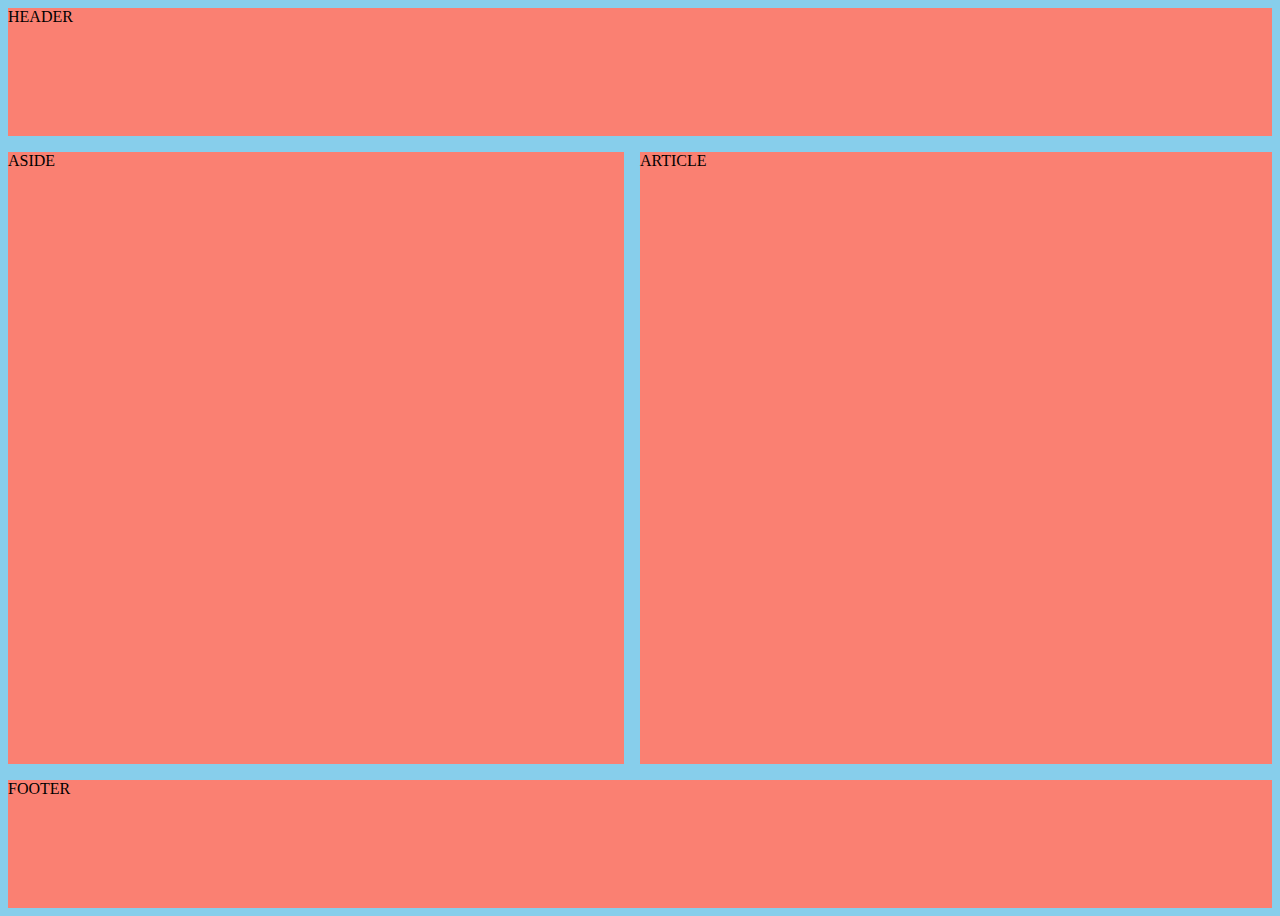
<file: class-five/index.html>
<!DOCTYPE html>
<html lang="en">
<head>
  <meta charset="UTF-8">
  <meta http-equiv="X-UA-Compatible" content="IE=edge">
  <meta name="viewport" content="width=device-width, initial-scale=1.0">
  <title>Document</title>
  <link rel="stylesheet" href="app.css">
</head>
<body>
  
  <div class="content">
    <header>HEADER</header>
    <aside>ASIDE</aside>
    <article>ARTICLE</article>
    <footer>FOOTER</footer>
  </div>

</body>
</html>
</file>
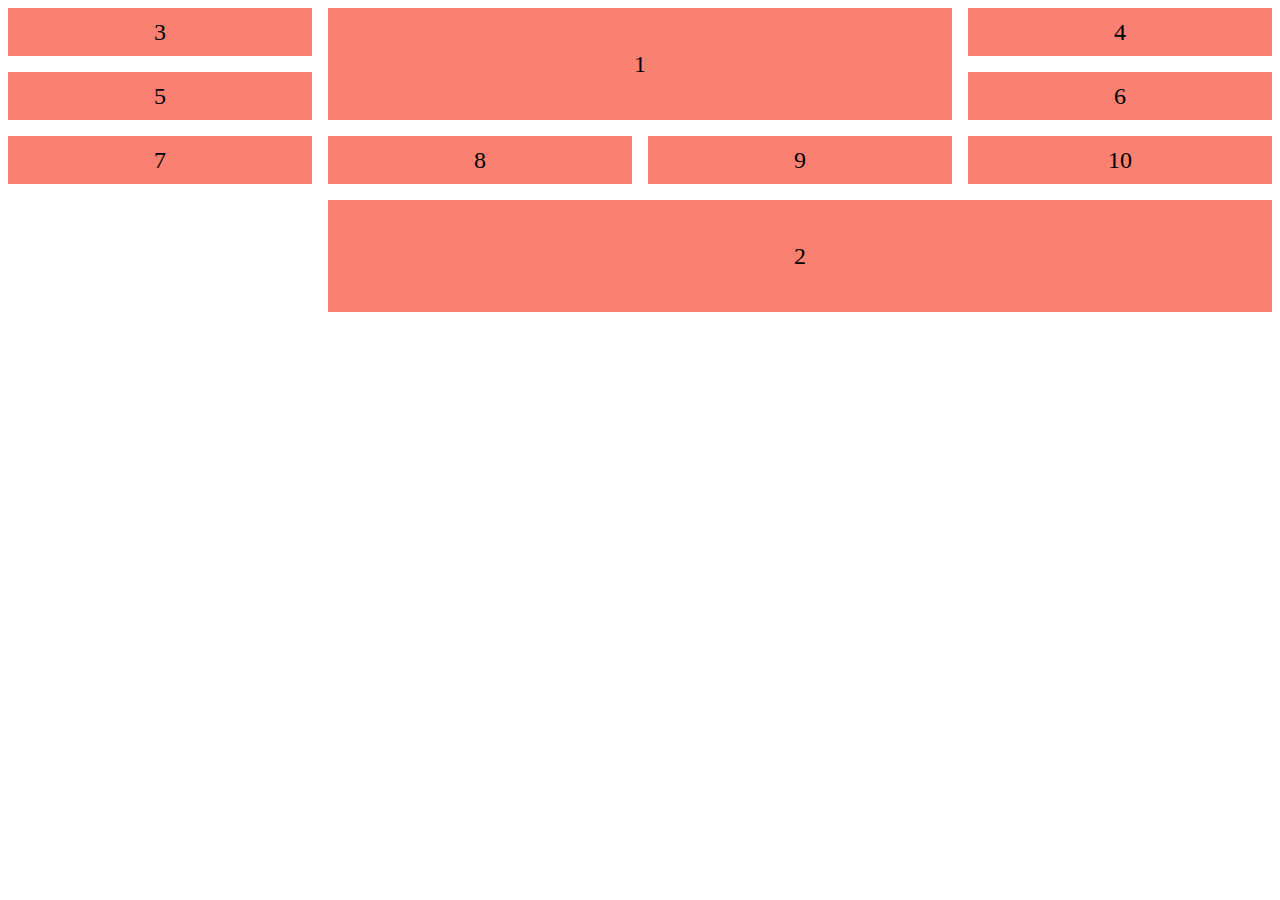
<file: class-one/index.html>
<!DOCTYPE html>
<html lang="en">
<head>
    <meta charset="UTF-8">
    <meta http-equiv="X-UA-Compatible" content="IE=edge">
    <meta name="viewport" content="width=device-width, initial-scale=1.0">
    <title>Document</title>
    <link rel="stylesheet" href="app.css">
</head>
<body>

    <div class="container">
        <div class="item item1">1</div>
        <div class="item item2">2</div>
        <div class="item item3">3</div>
        <div class="item item4">4</div>
        <div class="item item5">5</div>
        <div class="item item6">6</div>
        <div class="item item7">7</div>
        <div class="item item8">8</div>
        <div class="item item9">9</div>
        <div class="item item10">10</div>
    </div>
    
</body>
</html>
</file>
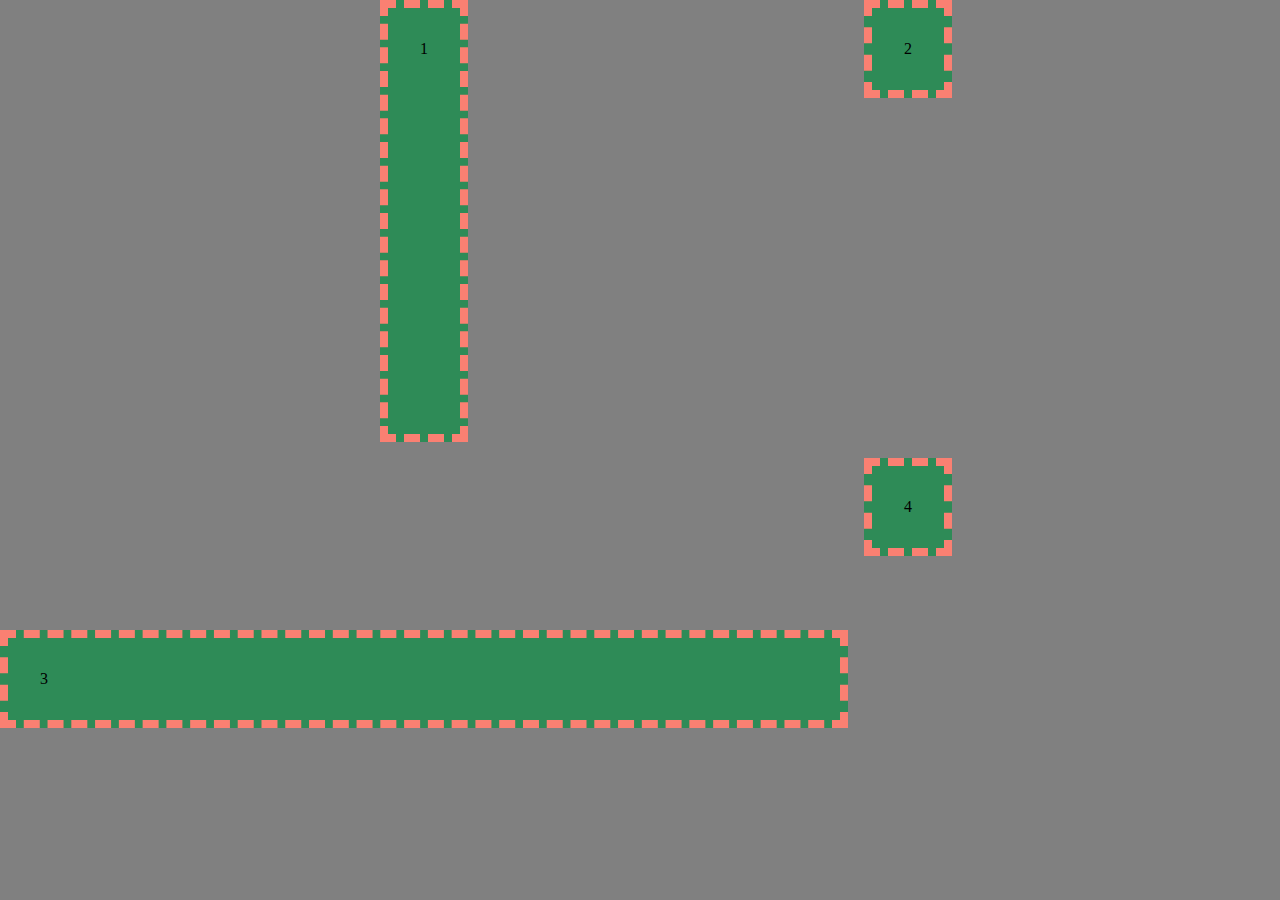
<file: class-seven/index.html>
<!DOCTYPE html>
<html lang="en">
<head>
  <meta charset="UTF-8">
  <meta http-equiv="X-UA-Compatible" content="IE=edge">
  <meta name="viewport" content="width=device-width, initial-scale=1.0">
  <title>Document</title>
  <link rel="stylesheet" href="app.css">
</head>
<body>

  <div class="container">
    <div class="box box-1">1</div>
    <div class="box box-2">2</div>
    <div class="box box-3">3</div>
    <div class="box box-4">4</div>
    <!-- <div class="box-5">5</div> -->
    <!-- <div class="box">6</div>
    <div class="box">7</div> -->
  </div>
  
</body>
</html>
</file>
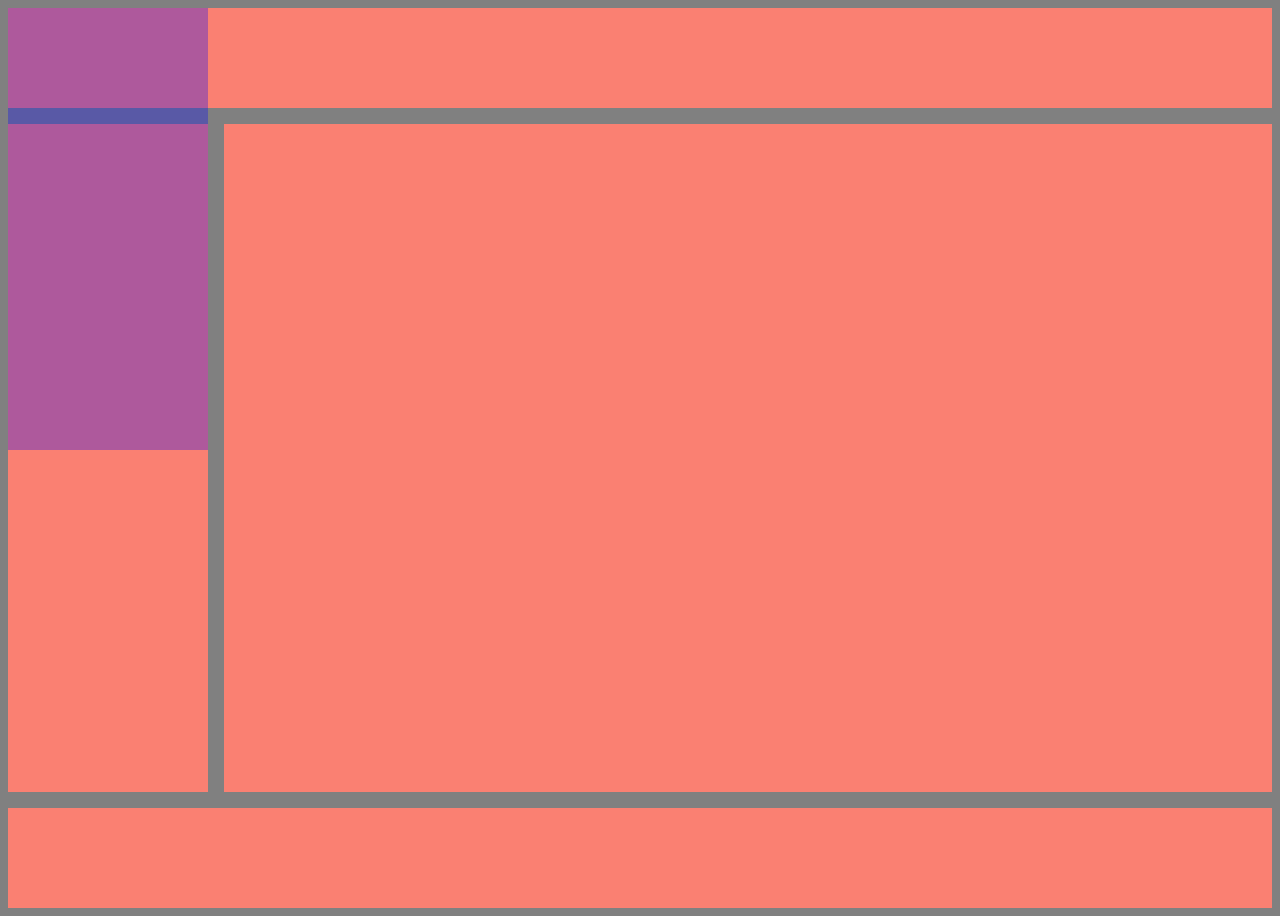
<file: class-six/index.html>
<!DOCTYPE html>
<html lang="en">
<head>
  <meta charset="UTF-8">
  <meta http-equiv="X-UA-Compatible" content="IE=edge">
  <meta name="viewport" content="width=device-width, initial-scale=1.0">
  <title>Document</title>
  <link rel="stylesheet" href="app.css">
</head>
<body>
  
  <div class="content">
    <header></header>
    <aside></aside>
    <main></main>
    <footer></footer>
    <div class="overlap"></div>
  </div>

</body>
</html>
</file>
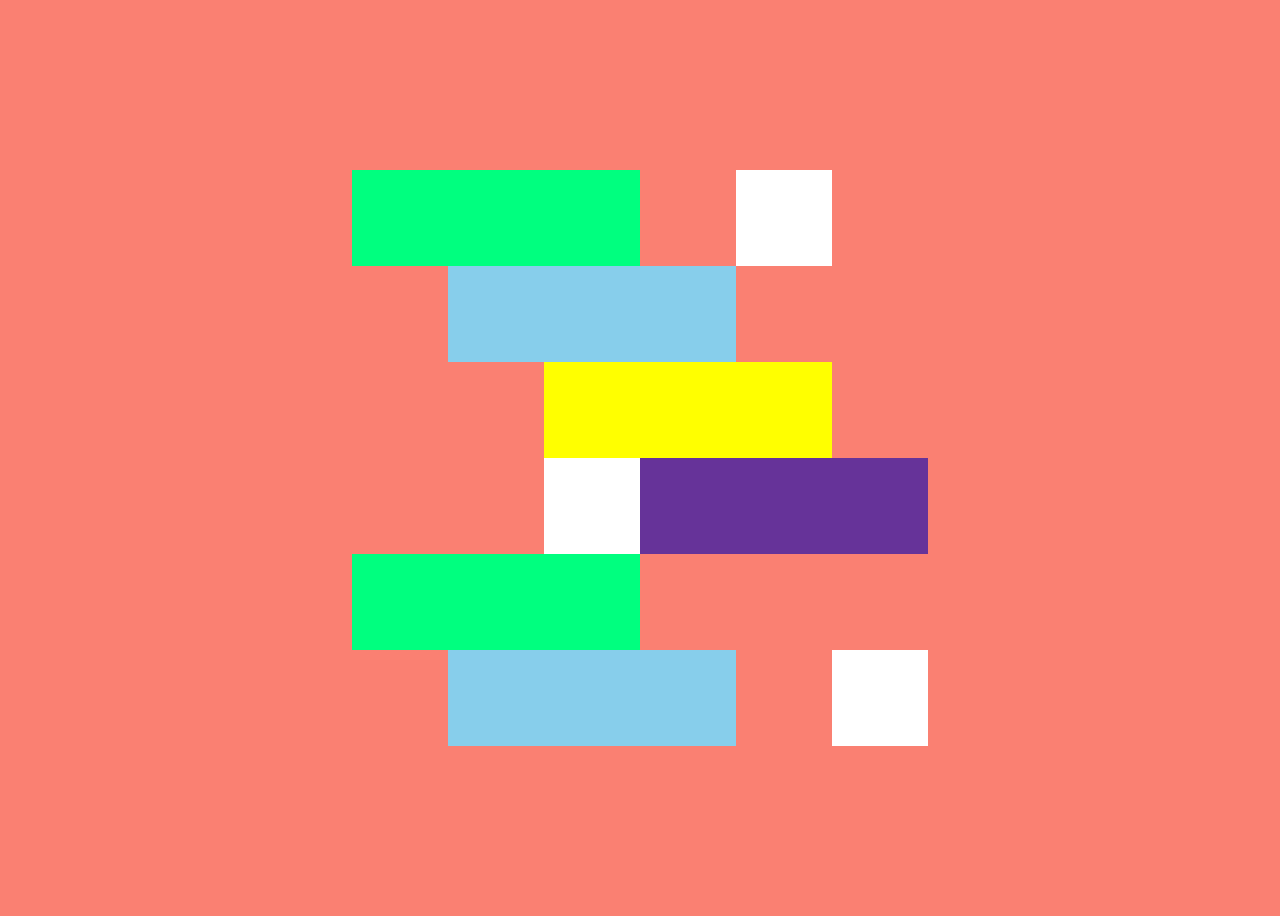
<file: class-three/index.html>
<!DOCTYPE html>
<html lang="en">
<head>
    <meta charset="UTF-8">
    <meta http-equiv="X-UA-Compatible" content="IE=edge">
    <meta name="viewport" content="width=device-width, initial-scale=1.0">
    <title>Document</title>
    <link rel="stylesheet" href="app.css">
</head>
<body>
    <div class="wrapper">
        <div class="content">
            <div class="item item1"></div>
            <div class="item item2"></div>
            <div class="item item3"></div>
            <div class="item item4"></div>
            <div class="item item5"></div>
            <div class="item item6"></div>
            <div class="item item7"></div>
            <div class="item item8"></div>
            <div class="item item9"></div>
        </div>
    </div>
</body>
</html>
</file>
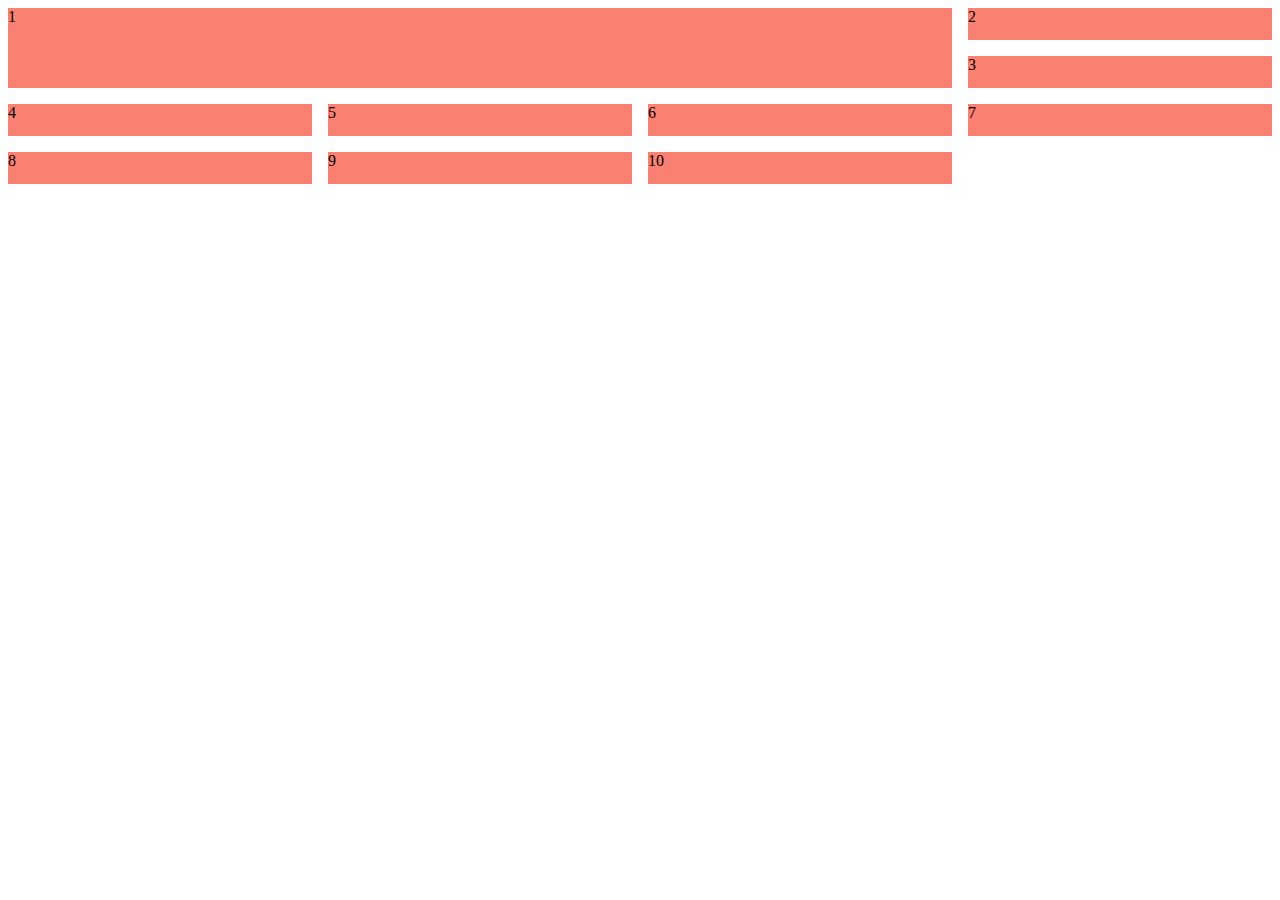
<file: class-two/index.html>
<!DOCTYPE html>
<html lang="en">
<head>
    <meta charset="UTF-8">
    <meta http-equiv="X-UA-Compatible" content="IE=edge">
    <meta name="viewport" content="width=device-width, initial-scale=1.0">
    <title>Document</title>
    <link rel="stylesheet" href="app.css">
</head>
<body>
    <div class="container">
        <div class="item item1">1</div>
        <div class="item item2">2</div>
        <div class="item item3">3</div>
        <div class="item item4">4</div>
        <div class="item item5">5</div>
        <div class="item item6">6</div>
        <div class="item item7">7</div>
        <div class="item item8">8</div>
        <div class="item item9">9</div>
        <div class="item item10">10</div>
    </div>
</body>
</html>
</file>
<file: class-five/app.css>
body{
  background-color: skyblue;
}

.content {
  display: grid;
  grid-gap: 1rem;
  height: 100vh;
  grid-template-columns: repeat(2, 1fr);
  grid-template-rows: 8rem 1fr 8rem;
  grid-template-areas: 
    "header header header"
    "aside article article"
    "footer footer footer";
}

header {
  background-color: salmon;
  grid-area: header;
}

aside {
  background-color: salmon;
  grid-area: aside;
}

article {
  background-color: salmon;
  grid-area: article;
}

footer {
  background-color: salmon;
  grid-area: footer;
}
</file>
<file: class-one/app.css>
.container {
    font-size: 1.5rem;
    display: grid;
    grid-template-columns: repeat(2, 1fr) minmax(100px, 1fr) 1fr;
    grid-template-rows: repeat(4, 3rem);
    grid-auto-columns: 1fr;
    grid-auto-rows: 3rem;
    grid-gap: 1rem;
}

.item {
    background-color: salmon;
    display: flex;
    justify-content: center;
    align-items: center;
}

.item1 {
    grid-column-start: 2;
    grid-column-end: 4;
    grid-row-start: 1;
    grid-row-end: 3;
}

.item2 {
    grid-column: 2/5;
    grid-row: 4/6;
}
</file>
<file: class-seven/app.css>
body {
  background-color: gray;
  margin: 0;
  padding: 0;
}

.container {
  min-height: 100vh;
  display: grid;
  grid-gap: 1rem;
  grid-template-columns: 1fr 1fr 1fr;
  grid-template-rows: 1fr 1fr 1fr 1fr;
  grid-template-areas: 
  "box1 box1 box2"
  "box1 box1 box2"
  "box3 box3 box4"
  "box3 box3 box4";
  align-items: start;
  justify-items: start;
}

.box {
  border: 0.5rem dashed salmon;
  background-color: seagreen;
  padding: 2rem;
}

.box-1 {
 grid-area: box1;
 align-self: stretch;
 justify-self: center;
}

.box-2 {
  grid-area: box2; 
 }

 .box-3 {
  grid-area: box3;
  align-self: center;
  justify-self: stretch;
 }

 .box-4 {
  grid-area: box4; 
 }
 
 /* .box-5 {
  grid-area: box5; 
 } */
</file>
<file: class-six/app.css>
body {
  background-color: gray;
}

.content {
  height: 100vh;
  display: grid;
  grid-template-columns: 200px 1fr;
  grid-template-rows: 100px 1fr 1fr 100px;
  grid-gap: 1rem;
  grid-template-areas: 
    "header header"
    "aside main"
    "aside main"
    "footer footer";
}

.overlap {
  grid-column: header-start/aside-end;
  grid-row: header-start/3;
  background-color: rgba(0,0,255,0.3);
}

header {
  background-color: salmon;
  grid-area: header;
  
}

aside {
  background-color: salmon;
  grid-area: aside;
}

main {
  background-color: salmon;
  grid-area: main;
}

footer {
  background-color: salmon;
  grid-area: footer;
}
</file>
<file: class-three/app.css>
body{
  background-color: salmon;
}

.wrapper {
  height: 100vh;
  display: flex;
  justify-content: center;
  align-items: center;
}

.content {
  display: grid;
  grid-template-columns: repeat(6, 6rem);
  grid-template-rows: repeat(6, 6rem);
}

.item1 {
  background-color: springgreen;
  grid-column: span 3;
}

.item2 {
  background-color: white;
  grid-column: 5;
}

.item3 {
  background-color: skyblue;
  grid-column: 2/span 3;
}

.item4 {
  background-color: yellow;
  grid-column: 3/span 3;
}

.item5 {
  background-color: white;
  grid-column: 3;
}

.item6 {
  background-color: rebeccapurple;
  grid-column: span 3;
}

.item7 {
  background-color: springgreen;
  grid-column: span 3;
}

.item8 {
  background-color: skyblue;
  grid-column: 2 / span 3;
}

.item9 {
  background-color: white;
  grid-column: 6;
}
</file>
<file: class-two/app.css>
.container {
    display: grid;
    grid-gap: 1rem;
    grid-template-columns: repeat(4, 1fr);
    grid-template-rows: repeat(4, 2rem);
}

.item {
    background-color: salmon;
}

.item1 {
    grid-column: span 3;
    grid-row: 1/3;
}
</file>
